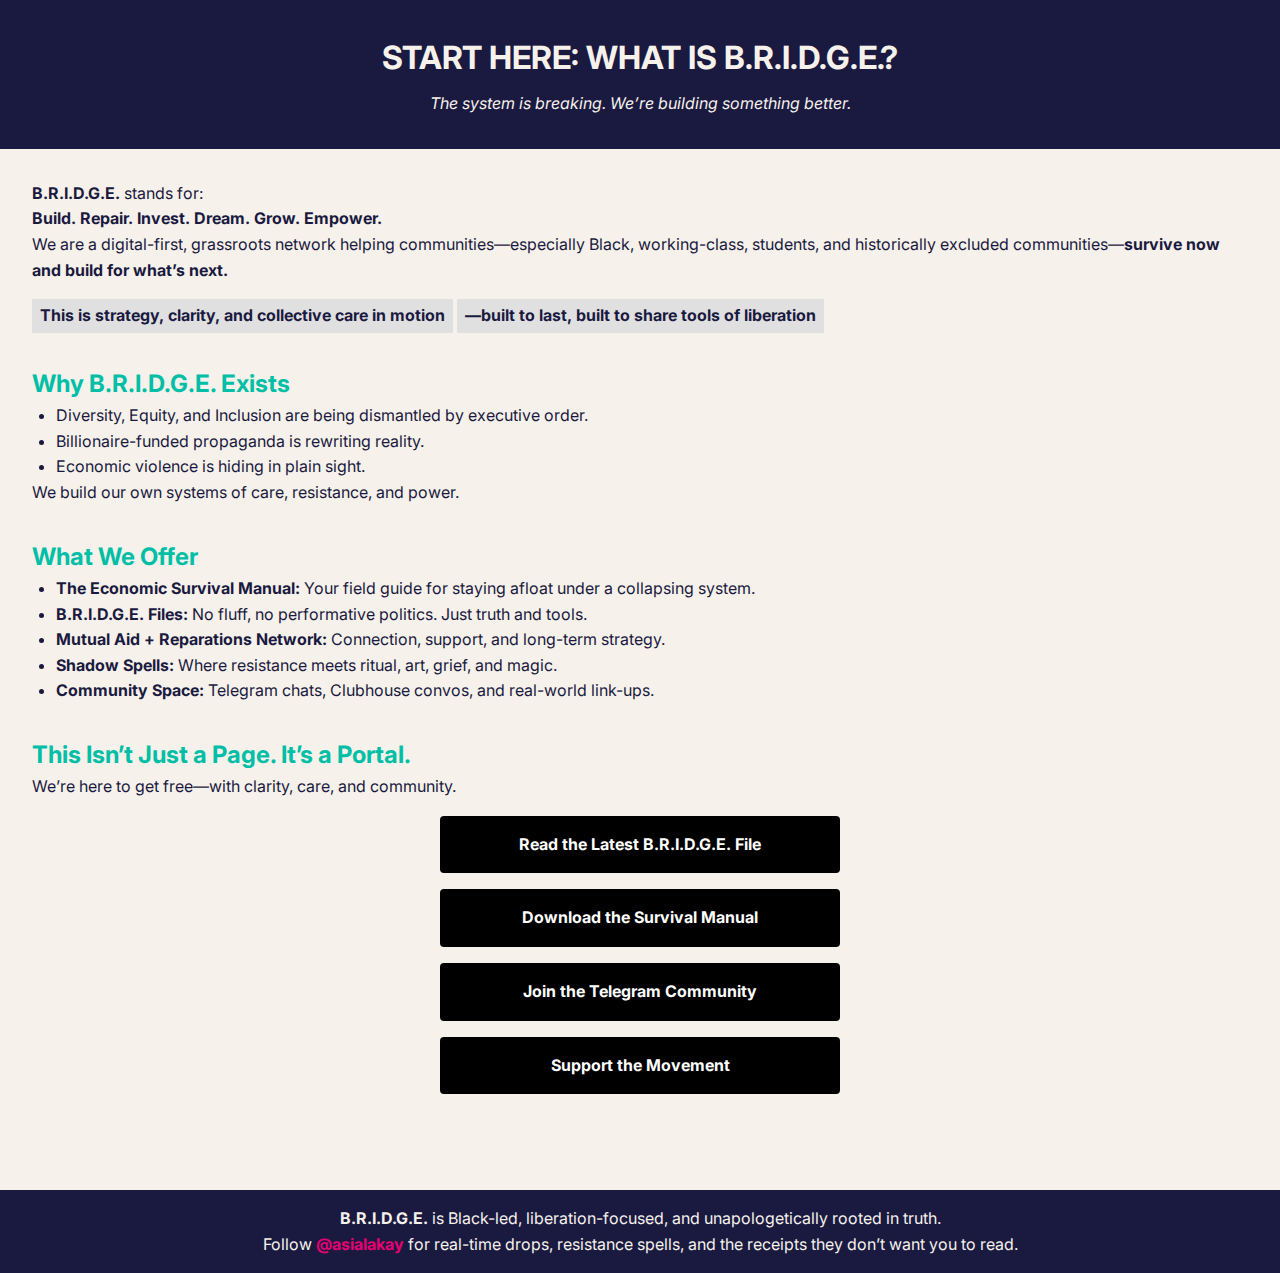
<file: index.html>
<!DOCTYPE html>
<html lang="en">
<head>
  <meta charset="UTF-8" />
  <meta name="viewport" content="width=device-width, initial-scale=1.0"/>
  <meta name="description" content="A digital movement advancing collective care, political clarity, and economic empowerment through tools, truth, and transformative action.">
  <title>B.R.I.D.G.E. | Build. Repair. Invest. Dream. Grow. Empower.</title>
  <link rel="stylesheet" href="style.css" />
  <link href="https://fonts.googleapis.com/css2?family=Inter:wght@400;700&display=swap" rel="stylesheet">
</head>
<body>
  <header>
    <h1>START HERE: WHAT IS B.R.I.D.G.E.?</h1>
    <p><em>The system is breaking. We’re building something better.</em></p>
  </header>

  <main>
    <section>
      <p><strong>B.R.I.D.G.E.</strong> stands for:<br>
      <strong>Build. Repair. Invest. Dream. Grow. Empower.</strong></p>

      <p>We are a digital-first, grassroots network helping communities—especially Black, working-class, students, and historically excluded communities—<strong>survive now and build for what’s next.</strong></p>

      <p class="highlight-block">This is strategy, clarity, and collective care in motion</p>
      <p class="highlight-block">—built to last, built to share tools of liberation</p>
    </section>

    <section>
      <h2>Why B.R.I.D.G.E. Exists</h2>
      <ul>
        <li>Diversity, Equity, and Inclusion are being dismantled by executive order.</li>
        <li>Billionaire-funded propaganda is rewriting reality.</li>
        <li>Economic violence is hiding in plain sight.</li>
      </ul>
      <p>We build our own systems of care, resistance, and power.</p>
    </section>

    <section>
      <h2>What We Offer</h2>
      <ul>
        <li><strong>The Economic Survival Manual:</strong> Your field guide for staying afloat under a collapsing system.</li>
        <li><strong>B.R.I.D.G.E. Files:</strong> No fluff, no performative politics. Just truth and tools.</li>
        <li><strong>Mutual Aid + Reparations Network:</strong> Connection, support, and long-term strategy.</li>
        <li><strong>Shadow Spells:</strong> Where resistance meets ritual, art, grief, and magic.</li>
        <li><strong>Community Space:</strong> Telegram chats, Clubhouse convos, and real-world link-ups.</li>
      </ul>
    </section>

    <section>
      <h2>This Isn’t Just a Page. It’s a Portal.</h2>
      <p>We’re here to get free—with clarity, care, and community.</p>

      <a class="cta-button" href="https://bridgefiles.substack.com/">Read the Latest B.R.I.D.G.E. File</a>
      <a class="cta-button" href="https://bridgefiles.substack.com/p/bridge-economic-survival-manual">Download the Survival Manual</a>
      <a class="cta-button" href="https://t.me/+kY6P-69HLbkyODFh">Join the Telegram Community</a>
      <a class="cta-button" href="https://the-reframe.square.site/">Support the Movement</a>
    </section>
  </main>

  <footer>
    <p><strong>B.R.I.D.G.E.</strong> is Black-led, liberation-focused, and unapologetically rooted in truth.<br>
    Follow <a href="https://instagram.com/asialakay">@asialakay</a> for real-time drops, resistance spells, and the receipts they don’t want you to read.</p>
  </footer>
</body>
</html>
</file>
<file: style.css>
/* Remove all outer spacing */
* {
  margin: 0;
  padding: 0;
  box-sizing: border-box;
}

html, body {
  width: 100%;
  height: 100%;
  font-family: 'Inter', sans-serif;
  background-color: #f6f1eb;
  color: #1a1a40;
  line-height: 1.6;
}

/*

body {
  font-family: 'Inter', sans-serif;
  background-color: #f6f1eb;
  color: #1a1a40;
  line-height: 1.6;
  margin: 0;
  
}
*/
body {
  padding: 0;
}

main {
  padding: 2rem; /* You can tweak this or remove if you want full-bleed content */
}

header {
  background-color: #1a1a40;
  color: #f6f1eb;
  padding: 2rem;
  text-align: center;
}

header h1 {
  margin-bottom: 0.5rem;
}


section {
  margin-bottom: 2rem;
}

h2 {
  color: #00bfa6;
  margin-top: 1.5rem;
}

ul {
  padding-left: 1.5rem;
}

a {
  color: #e60073;
  text-decoration: none;
  font-weight: bold;
}

a:hover {
  text-decoration: underline;
}

footer {
  background-color: #1a1a40;
  color: #f6f1eb;
  text-align: center;
  padding: 1rem;
  margin-top: 2rem;
}

.highlight-block {
  display: inline-block;
  background-color: #e0e0e0;
  font-weight: bold;
  padding: 0.25em 0.5em;
  margin-top: 1rem;
}

.cta-button {
  display: block;
  width: 100%;
  max-width: 400px;
  margin: 1rem auto;
  padding: 1rem;
  background-color: #000;
  color: #fff;
  text-align: center;
  font-weight: bold;
  text-decoration: none;
  border-radius: 4px;
  transition: background-color 0.2s;
}

.cta-button:hover {
  background-color: #333;
}
</file>
